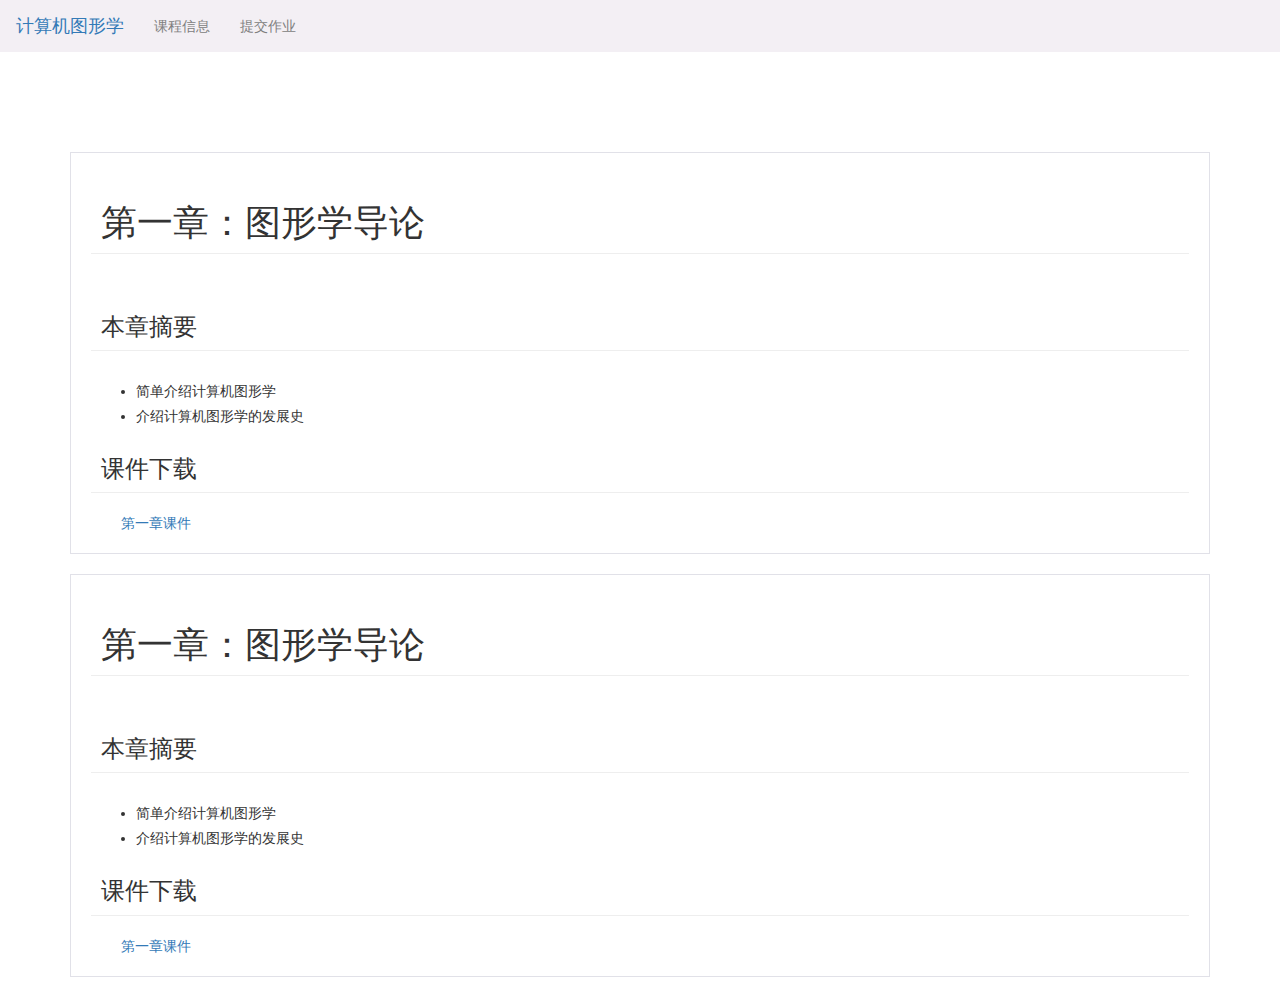
<file: index.html>
<!DOCTYPE html>
<html lang="en" xmlns="http://www.w3.org/1999/html">
<head>
    <meta charset="UTF-8">
    <title>欢迎</title>
    <script src = "../static/jQuery/jquery-3.0.0.js"></script>
    <link href="../static/bootstrap/css/bootstrap.min.css" rel="stylesheet">
    <link href="../static/css/index.css" rel="stylesheet">
    <script src = "../static/bootstrap/js/bootstrap.js"></script>
    <script src = "../static/angular-1.3.0/angular.js"></script>
    <script src = "../static/angular-1.3.0/angular-ui-router.js"></script>
</head>




<body>
    <div class = "main-wrapper">
        <nav class="navbar" role="navigation">
            <div class="navbar-header">
                <a class="navbar-brand">计算机图形学</a>
            </div>
            <ul class="nav navbar-nav">
                <li><a href="/">课程信息</a></li>
                <li><a href = "/assignment">提交作业</a></li>
            </ul>
        </nav>

        <div class = "container">
            <div class = "assignment">

                <h1>第一章：图形学导论</h1>
                <br/>
                <div>
                    <div>
                        <h3>本章摘要</h3>
                        <ul>
                            <li>简单介绍计算机图形学</li>
                            <li>介绍计算机图形学的发展史</li>
                        </ul>
                    </div>

                    <div>
                        <h3>课件下载</h3>
                        <article>
                            <a href = "">第一章课件</a>
                        </article>
                    </div>
                </div>

            </div>
            <div class = "assignment">

                <h1>第一章：图形学导论</h1>
                <br/>
                <div>
                    <div>
                        <h3>本章摘要</h3>
                        <ul>
                            <li>简单介绍计算机图形学</li>
                            <li>介绍计算机图形学的发展史</li>
                        </ul>
                    </div>

                    <div>
                        <h3>课件下载</h3>
                        <article>
                            <a href = "">第一章课件</a>
                        </article>
                    </div>
                </div>

            </div>

        </div>
    </div>

</body>
<script src = "../static/js/control.js"></script>
</html>
</file>
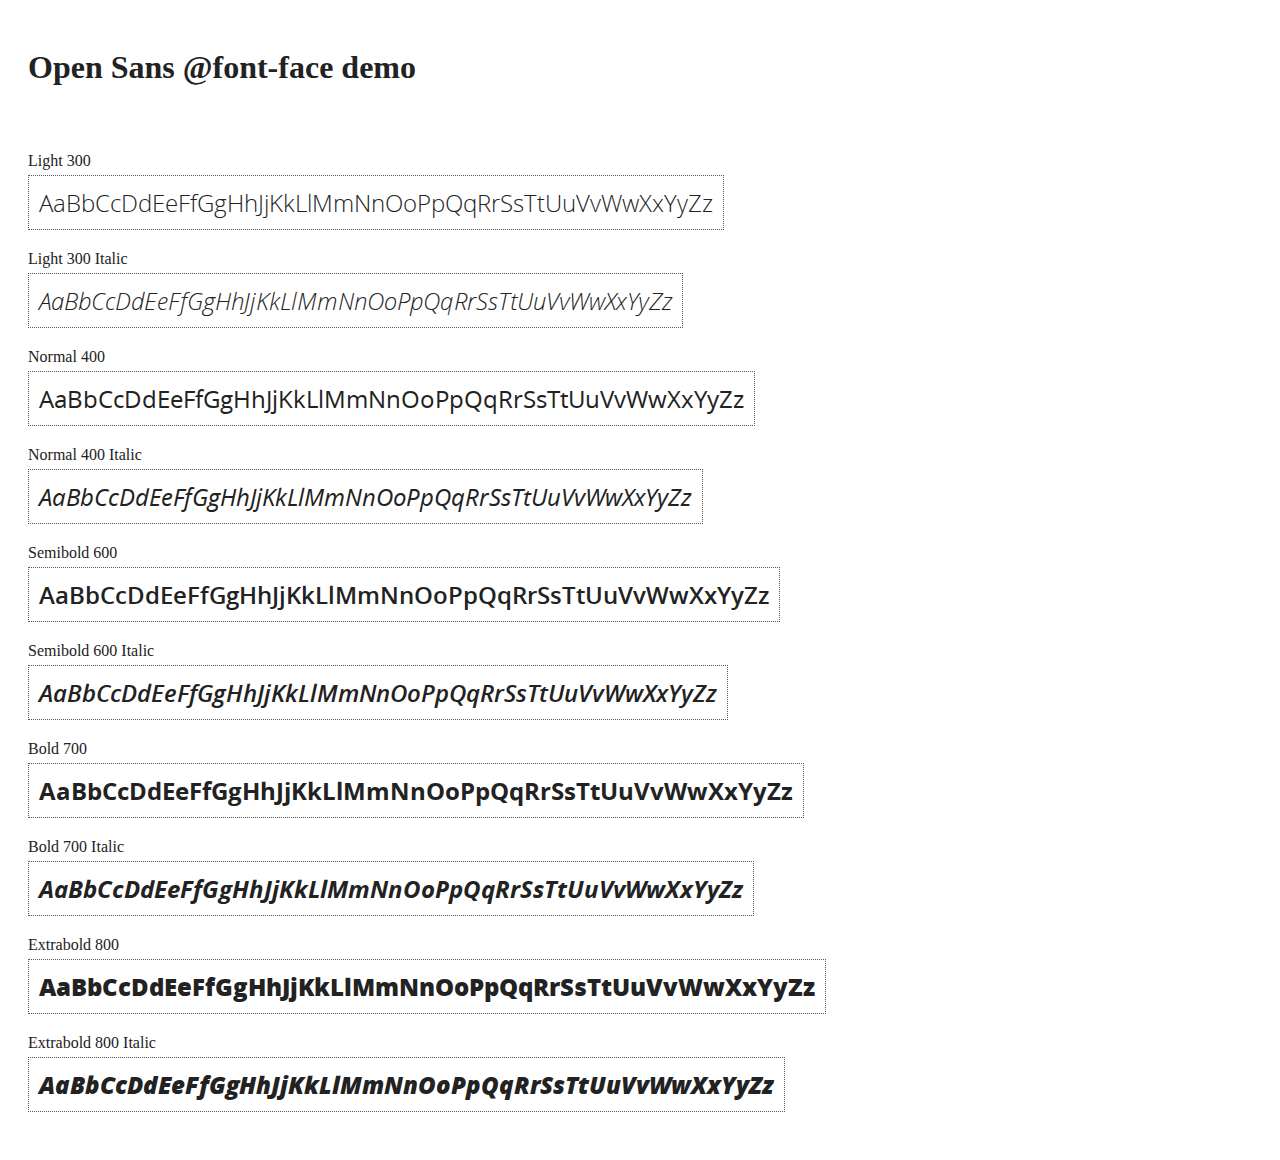
<file: static/angular-1.3.0/docs/components/open-sans-fontface-1.0.4/index.html>
<!DOCTYPE html>
<html>
	<head>
		<title>Open Sans @font-face demo</title>
		<meta charset="UTF-8" />
		<link rel="stylesheet" href="open-sans.css" type="text/css" />
		<style>
		body {
			padding: 20px;
			color: #222;
			background: #fff;
		}

		span { display: block; }

		.font-demo {
			display: inline-block;
			margin: 5px 0 20px;
			padding: 10px;
			border: 1px dotted #555;
			font-family: 'Open Sans';
			font-size: 24px;
		}
		</style>
	</head>
	<body>
		<h1>Open Sans @font-face demo</h1>
		<div style="margin-bottom:20px">
			<iframe src="http://ghbtns.com/github-btn.html?user=FontFaceKit&amp;repo=open-sans&amp;type=watch&amp;count=true"
					style="width:110px;height:20px;border:0"></iframe>
			<iframe src="http://ghbtns.com/github-btn.html?user=FontFaceKit&amp;repo=open-sans&amp;type=fork&amp;count=true"
					style="width:95px;height:20px;border:0"></iframe>
		</div>

		<span>Light 300</span>
		<div class="font-demo" style="font-weight:300">
			AaBbCcDdEeFfGgHhJjKkLlMmNnOoPpQqRrSsTtUuVvWwXxYyZz
		</div>

		<span>Light 300 Italic</span>
		<div class="font-demo" style="font-weight:300;font-style:italic">
			AaBbCcDdEeFfGgHhJjKkLlMmNnOoPpQqRrSsTtUuVvWwXxYyZz
		</div>

		<span>Normal 400</span>
		<div class="font-demo">
			AaBbCcDdEeFfGgHhJjKkLlMmNnOoPpQqRrSsTtUuVvWwXxYyZz
		</div>

		<span>Normal 400 Italic</span>
		<div class="font-demo" style="font-style:italic">
			AaBbCcDdEeFfGgHhJjKkLlMmNnOoPpQqRrSsTtUuVvWwXxYyZz
		</div>

		<span>Semibold 600</span>
		<div class="font-demo" style="font-weight:600">
			AaBbCcDdEeFfGgHhJjKkLlMmNnOoPpQqRrSsTtUuVvWwXxYyZz
		</div>

		<span>Semibold 600 Italic</span>
		<div class="font-demo" style="font-weight:600;font-style:italic">
			AaBbCcDdEeFfGgHhJjKkLlMmNnOoPpQqRrSsTtUuVvWwXxYyZz
		</div>

		<span>Bold 700</span>
		<div class="font-demo" style="font-weight:700">
			AaBbCcDdEeFfGgHhJjKkLlMmNnOoPpQqRrSsTtUuVvWwXxYyZz
		</div>

		<span>Bold 700 Italic</span>
		<div class="font-demo" style="font-weight:700;font-style:italic">
			AaBbCcDdEeFfGgHhJjKkLlMmNnOoPpQqRrSsTtUuVvWwXxYyZz
		</div>

		<span>Extrabold 800</span>
		<div class="font-demo" style="font-weight:800">
			AaBbCcDdEeFfGgHhJjKkLlMmNnOoPpQqRrSsTtUuVvWwXxYyZz
		</div>

		<span>Extrabold 800 Italic</span>
		<div class="font-demo" style="font-weight:800;font-style:italic">
			AaBbCcDdEeFfGgHhJjKkLlMmNnOoPpQqRrSsTtUuVvWwXxYyZz
		</div>
	</body>
</html>
</file>
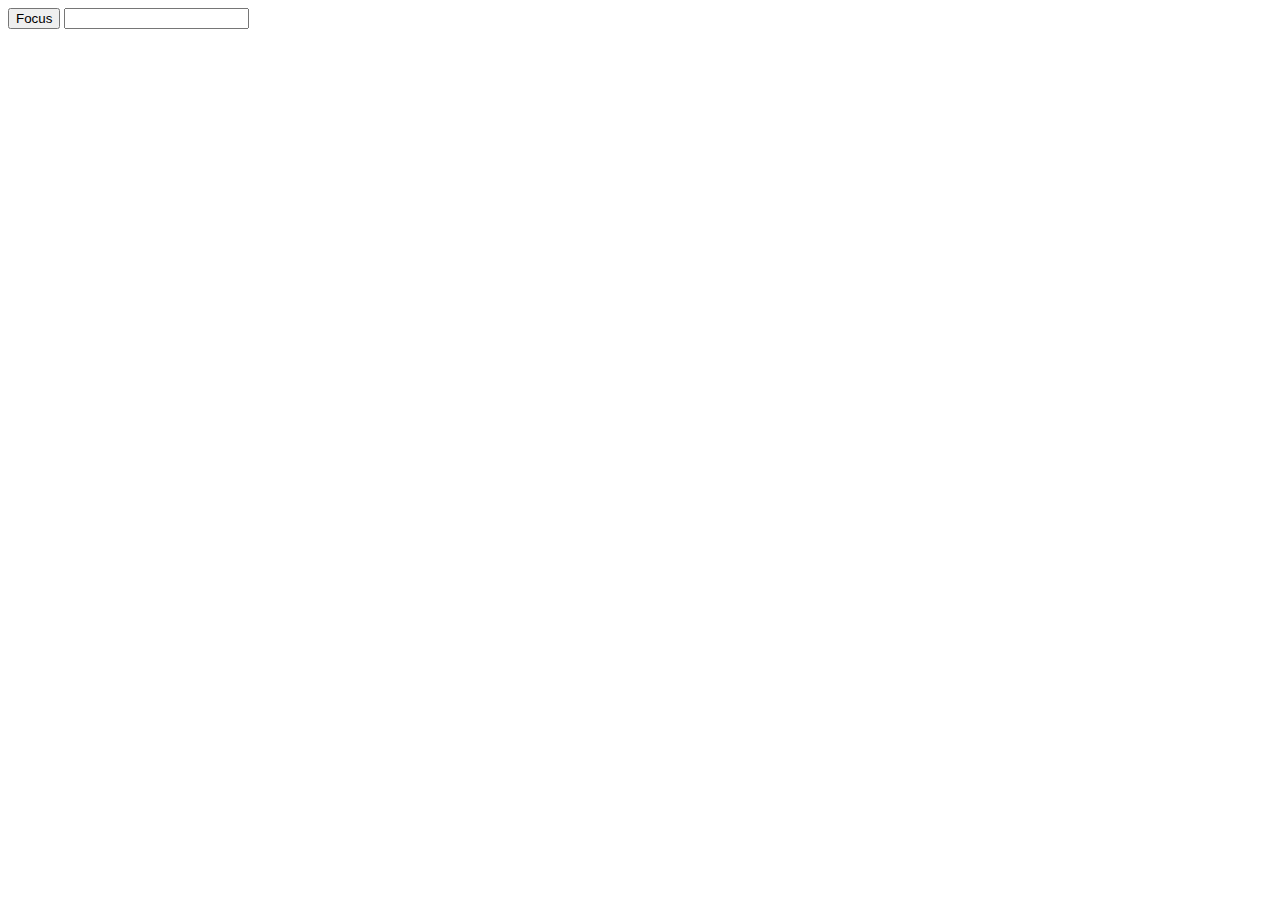
<file: static/angular-1.3.0/docs/examples/example-error-$rootScope-inprog/index.html>
<!doctype html>
<html lang="en">
<head>
  <meta charset="UTF-8">
  <title>Example - example-error-$rootScope-inprog</title>
  

  <script src="../../../angular.min.js"></script>
  <script src="app.js"></script>
  

  
</head>
<body ng-app="app">
    <button ng-click="focusInput = true">Focus</button>
  <input ng-focus="count = count + 1" set-focus-if="focusInput" />
</body>
</html>
</file>
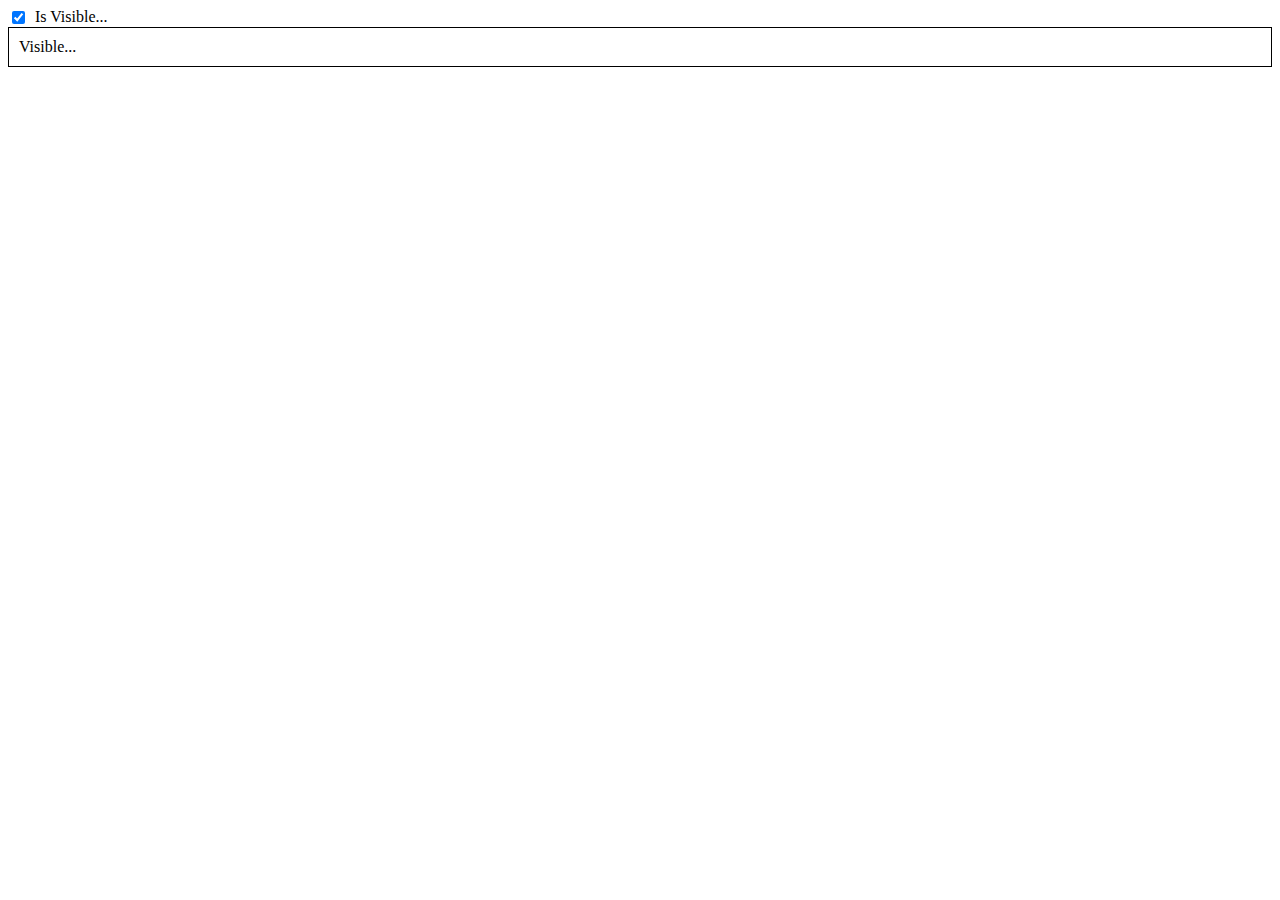
<file: static/angular-1.3.0/docs/examples/example-example1/index.html>
<!doctype html>
<html lang="en">
<head>
  <meta charset="UTF-8">
  <title>Example - example-example1</title>
  <link href="animations.css" rel="stylesheet" type="text/css">
  

  <script src="../../../angular.min.js"></script>
  <script src="../../../angular-animate.js"></script>
  

  
</head>
<body ng-app="ngAnimate">
    <div ng-init="checked=true">
    <label>
      <input type="checkbox" ng-model="checked" style="float:left; margin-right:10px;"> Is Visible...
    </label>
    <div class="check-element sample-show-hide" ng-show="checked" style="clear:both;">
      Visible...
    </div>
  </div>
</body>
</html>
</file>
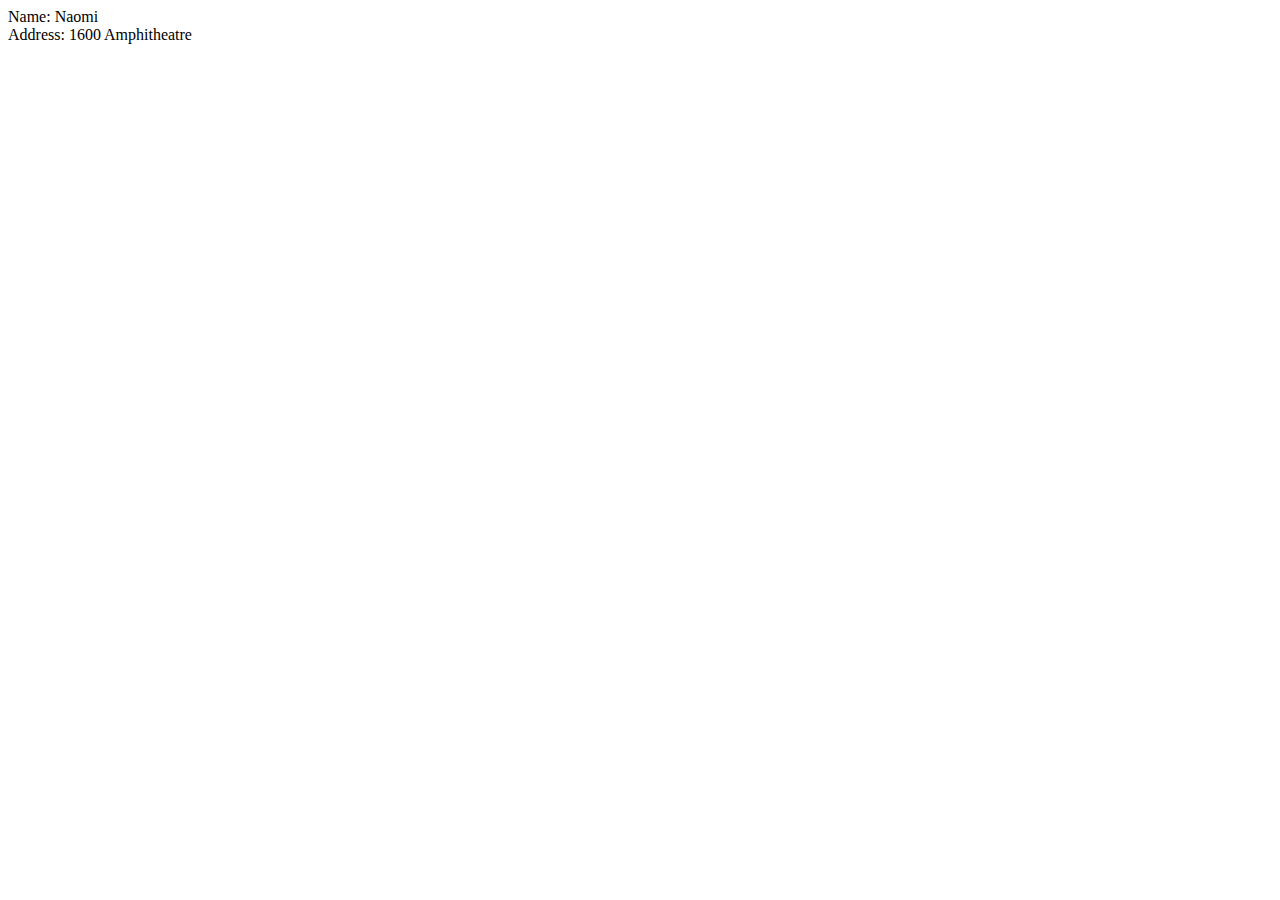
<file: static/angular-1.3.0/docs/examples/example-example10/index.html>
<!doctype html>
<html lang="en">
<head>
  <meta charset="UTF-8">
  <title>Example - example-example10</title>
  

  <script src="../../../angular.min.js"></script>
  <script src="script.js"></script>
  

  
</head>
<body ng-app="docsTemplateUrlDirective">
    <div ng-controller="Controller">
    <div my-customer type="name"></div>
    <div my-customer type="address"></div>
  </div>
</body>
</html>
</file>
<file: static/css/index.css>
body{
    padding: 0px;
    margin:0px;
    height:100%;
    background-color: #ffffff;
}
article{
    margin-left:30px;
    margin-top: 20px;
}
.navbar {
    border-radius:0;
    /*background-color: blue;*/
    /*border : 1px solid blue;*/
}

.navbar > .nav > li > a{
    color:grey;
}
.navbar{
    background-color: rgba(225, 214, 227, 0.4);
}
/*.navbar > .navbar-header > a{*/
    /*color:#ffffff;*/
/*}*/

.main-wrapper{
    width:100%;
    height:700px;

}

.container{
    margin-top: 80px;
    border-radius: 2px 2px 2px 2px;
}

.assignment {
    width:100%;
    height:100%;
    border: 1px solid #e1e1e8;
    padding:20px;
    margin:20px 0px 20px 0px;
}

.assignment ul{
    margin-top:30px;
}
.assignment ul>li{
    margin:5px;
}

.list-wrapper{
    background-color: #ffffff;
    height:500px;
}

.header-wraper span{
    color:#A09A95;
    font-family:微软雅黑;
    font-weight: bold;
}

.list-wrapper span{
    color:#A09A95;

}
h1{
    padding:10px;
    border-bottom: 1px solid #eee;
}

h3{
    padding:10px;
    border-bottom: 1px solid #eee;
}
h4
{
    margin-left: 20px;
    padding:10px;
}
</file>
<file: static/angular-1.3.0/docs/components/open-sans-fontface-1.0.4/open-sans.css>
/* Open Sans @font-face kit */

/* BEGIN Light */
@font-face {
  font-family: 'Open Sans';
  src: url('fonts/Light/OpenSans-Light.eot');
  src: url('fonts/Light/OpenSans-Light.eot?#iefix') format('embedded-opentype'),
       url('fonts/Light/OpenSans-Light.woff') format('woff'),
       url('fonts/Light/OpenSans-Light.ttf') format('truetype'),
       url('fonts/Light/OpenSans-Light.svg#OpenSansLight') format('svg');
  font-weight: 300;
  font-style: normal;
}
/* END Light */

/* BEGIN Light Italic */
@font-face {
  font-family: 'Open Sans';
  src: url('fonts/LightItalic/OpenSans-LightItalic.eot');
  src: url('fonts/LightItalic/OpenSans-LightItalic.eot?#iefix') format('embedded-opentype'),
       url('fonts/LightItalic/OpenSans-LightItalic.woff') format('woff'),
       url('fonts/LightItalic/OpenSans-LightItalic.ttf') format('truetype'),
       url('fonts/LightItalic/OpenSans-LightItalic.svg#OpenSansLightItalic') format('svg');
  font-weight: 300;
  font-style: italic;
}
/* END Light Italic */

/* BEGIN Regular */
@font-face {
  font-family: 'Open Sans';
  src: url('fonts/Regular/OpenSans-Regular.eot');
  src: url('fonts/Regular/OpenSans-Regular.eot?#iefix') format('embedded-opentype'),
       url('fonts/Regular/OpenSans-Regular.woff') format('woff'),
       url('fonts/Regular/OpenSans-Regular.ttf') format('truetype'),
       url('fonts/Regular/OpenSans-Regular.svg#OpenSansRegular') format('svg');
  font-weight: normal;
  font-style: normal;
}
/* END Regular */

/* BEGIN Italic */
@font-face {
  font-family: 'Open Sans';
  src: url('fonts/Italic/OpenSans-Italic.eot');
  src: url('fonts/Italic/OpenSans-Italic.eot?#iefix') format('embedded-opentype'),
       url('fonts/Italic/OpenSans-Italic.woff') format('woff'),
       url('fonts/Italic/OpenSans-Italic.ttf') format('truetype'),
       url('fonts/Italic/OpenSans-Italic.svg#OpenSansItalic') format('svg');
  font-weight: normal;
  font-style: italic;
}
/* END Italic */

/* BEGIN Semibold */
@font-face {
  font-family: 'Open Sans';
  src: url('fonts/Semibold/OpenSans-Semibold.eot');
  src: url('fonts/Semibold/OpenSans-Semibold.eot?#iefix') format('embedded-opentype'),
       url('fonts/Semibold/OpenSans-Semibold.woff') format('woff'),
       url('fonts/Semibold/OpenSans-Semibold.ttf') format('truetype'),
       url('fonts/Semibold/OpenSans-Semibold.svg#OpenSansSemibold') format('svg');
  font-weight: 600;
  font-style: normal;
}
/* END Semibold */

/* BEGIN Semibold Italic */
@font-face {
  font-family: 'Open Sans';
  src: url('fonts/SemiboldItalic/OpenSans-SemiboldItalic.eot');
  src: url('fonts/SemiboldItalic/OpenSans-SemiboldItalic.eot?#iefix') format('embedded-opentype'),
       url('fonts/SemiboldItalic/OpenSans-SemiboldItalic.woff') format('woff'),
       url('fonts/SemiboldItalic/OpenSans-SemiboldItalic.ttf') format('truetype'),
       url('fonts/SemiboldItalic/OpenSans-SemiboldItalic.svg#OpenSansSemiboldItalic') format('svg');
  font-weight: 600;
  font-style: italic;
}
/* END Semibold Italic */

/* BEGIN Bold */
@font-face {
  font-family: 'Open Sans';
  src: url('fonts/Bold/OpenSans-Bold.eot');
  src: url('fonts/Bold/OpenSans-Bold.eot?#iefix') format('embedded-opentype'),
       url('fonts/Bold/OpenSans-Bold.woff') format('woff'),
       url('fonts/Bold/OpenSans-Bold.ttf') format('truetype'),
       url('fonts/Bold/OpenSans-Bold.svg#OpenSansBold') format('svg');
  font-weight: bold;
  font-style: normal;
}
/* END Bold */

/* BEGIN Bold Italic */
@font-face {
  font-family: 'Open Sans';
  src: url('fonts/BoldItalic/OpenSans-BoldItalic.eot');
  src: url('fonts/BoldItalic/OpenSans-BoldItalic.eot?#iefix') format('embedded-opentype'),
       url('fonts/BoldItalic/OpenSans-BoldItalic.woff') format('woff'),
       url('fonts/BoldItalic/OpenSans-BoldItalic.ttf') format('truetype'),
       url('fonts/BoldItalic/OpenSans-BoldItalic.svg#OpenSansBoldItalic') format('svg');
  font-weight: bold;
  font-style: italic;
}
/* END Bold Italic */

/* BEGIN Extrabold */
@font-face {
  font-family: 'Open Sans';
  src: url('fonts/ExtraBold/OpenSans-ExtraBold.eot');
  src: url('fonts/ExtraBold/OpenSans-ExtraBold.eot?#iefix') format('embedded-opentype'),
       url('fonts/ExtraBold/OpenSans-ExtraBold.woff') format('woff'),
       url('fonts/ExtraBold/OpenSans-ExtraBold.ttf') format('truetype'),
       url('fonts/ExtraBold/OpenSans-ExtraBold.svg#OpenSansExtrabold') format('svg');
  font-weight: 800;
  font-style: normal;
}
/* END Extrabold */

/* BEGIN Extrabold Italic */
@font-face {
  font-family: 'Open Sans';
  src: url('fonts/ExtraBoldItalic/OpenSans-ExtraBoldItalic.eot');
  src: url('fonts/ExtraBoldItalic/OpenSans-ExtraBoldItalic.eot?#iefix') format('embedded-opentype'),
       url('fonts/ExtraBoldItalic/OpenSans-ExtraBoldItalic.woff') format('woff'),
       url('fonts/ExtraBoldItalic/OpenSans-ExtraBoldItalic.ttf') format('truetype'),
       url('fonts/ExtraBoldItalic/OpenSans-ExtraBoldItalic.svg#OpenSansExtraboldItalic') format('svg');
  font-weight: 800;
  font-style: italic;
}
/* END Extrabold Italic */
</file>
<file: static/angular-1.3.0/docs/examples/example-example1/animations.css>
.sample-show-hide {
    padding:10px;
    border:1px solid black;
    background:white;
  }

  .sample-show-hide {
    -webkit-transition:all linear 0.5s;
    transition:all linear 0.5s;
  }

  .sample-show-hide.ng-hide {
    opacity:0;
  }
</file>
